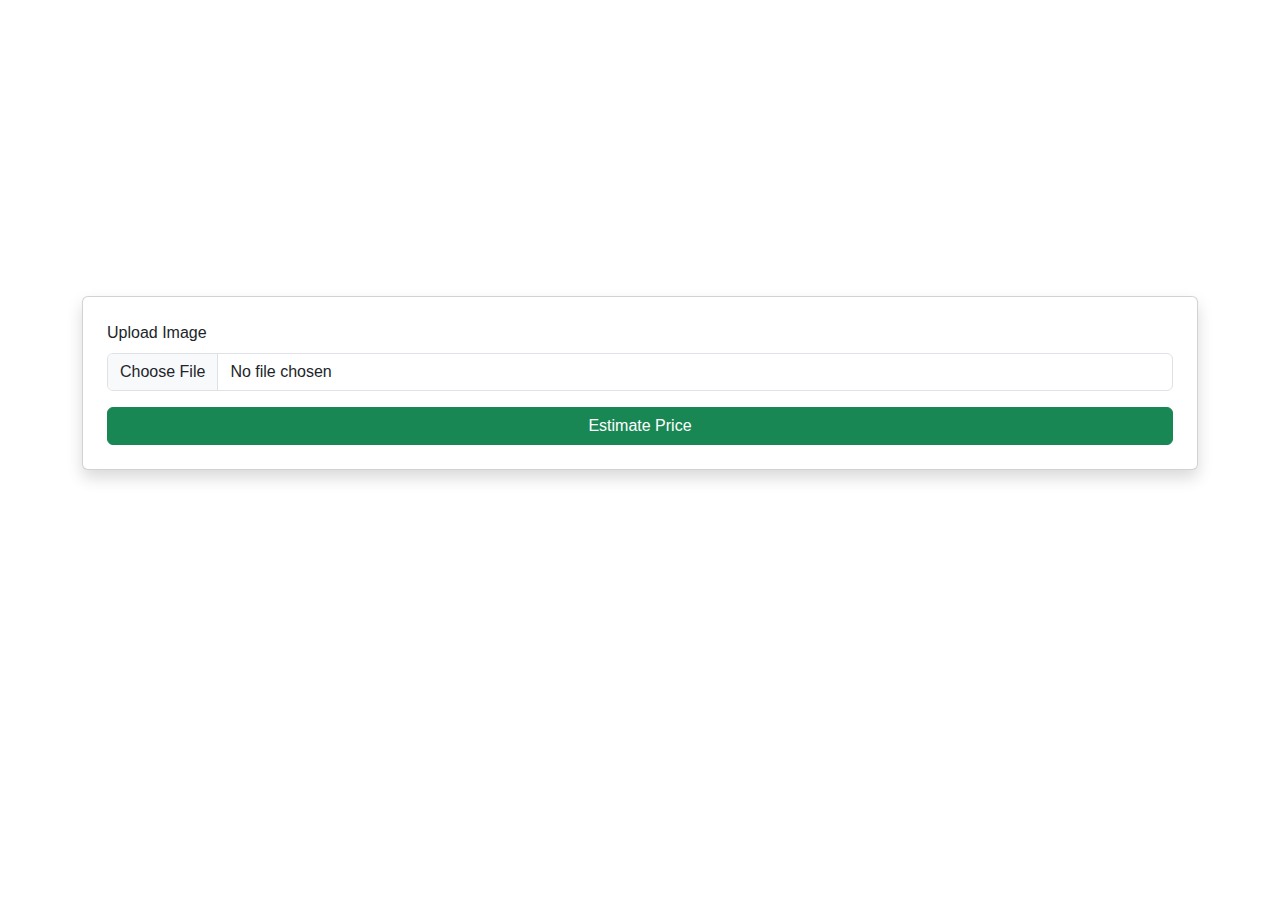
<file: check.html>
<!DOCTYPE html>
<html lang="en">
<head>
  <meta charset="UTF-8">
  <meta name="viewport" content="width=device-width, initial-scale=1.0">
  <title>E-Waste Price Estimator</title>
  <link href="https://cdn.jsdelivr.net/npm/bootstrap@5.3.3/dist/css/bootstrap.min.css" rel="stylesheet" integrity="sha384-QWTKZyjpPEjISv5WaRU9OFeRpok6YctnYmDr5pNlyT2bRjXh0JMhjY6hW+ALEwIH" crossorigin="anonymous">
  <link rel="stylesheet" href="style.css">
</head>
<body>
  <div class="container mt-5">
    <h1 class="text-center">E-Waste Price Estimator</h1>
    <p class="text-center">Upload an image of your e-waste, and our AI will estimate its price.</p>
    
    <!-- File Upload Form -->
    <div class="card p-4 shadow">
      <form id="uploadForm">
        <div class="mb-3">
          <label for="imageUpload" class="form-label">Upload Image</label>
          <input class="form-control" type="file" id="imageUpload" accept="image/*" required>
        </div>
        <button type="submit" class="btn btn-success w-100">Estimate Price</button>
      </form>
    </div>

    <!-- Result Section -->
    <div id="result" class="mt-4 text-center" style="display: none;">
      <h3>Estimated Price</h3>
      <p id="price" class="fs-4 text-success"></p>
    </div>
  </div>

  <script>
    // JavaScript to handle file upload and AI price estimation
    document.getElementById('uploadForm').addEventListener('submit', async function (e) {
      e.preventDefault();

      const fileInput = document.getElementById('imageUpload');
      const file = fileInput.files[0];

      if (!file) {
        alert('Please upload an image.');
        return;
      }

      // Display loading message
      const resultDiv = document.getElementById('result');
      const priceText = document.getElementById('price');
      resultDiv.style.display = 'block';
      priceText.textContent = 'Estimating price...';

      // Simulate AI price estimation (replace this with actual API call)
      const formData = new FormData();
      formData.append('image', file);

      try {
        // Replace the URL below with your backend API endpoint
        const response = await fetch('https://your-backend-api.com/estimate-price', {
          method: 'POST',
          body: formData,
        });

        if (!response.ok) {
          throw new Error('Failed to estimate price.');
        }

        const data = await response.json();
        priceText.textContent = `₹${data.price}`; // Display the estimated price
      } catch (error) {
        console.error(error);
        priceText.textContent = 'Error estimating price. Please try again.';
      }
    });
  </script>
</body>
</html>
</file>
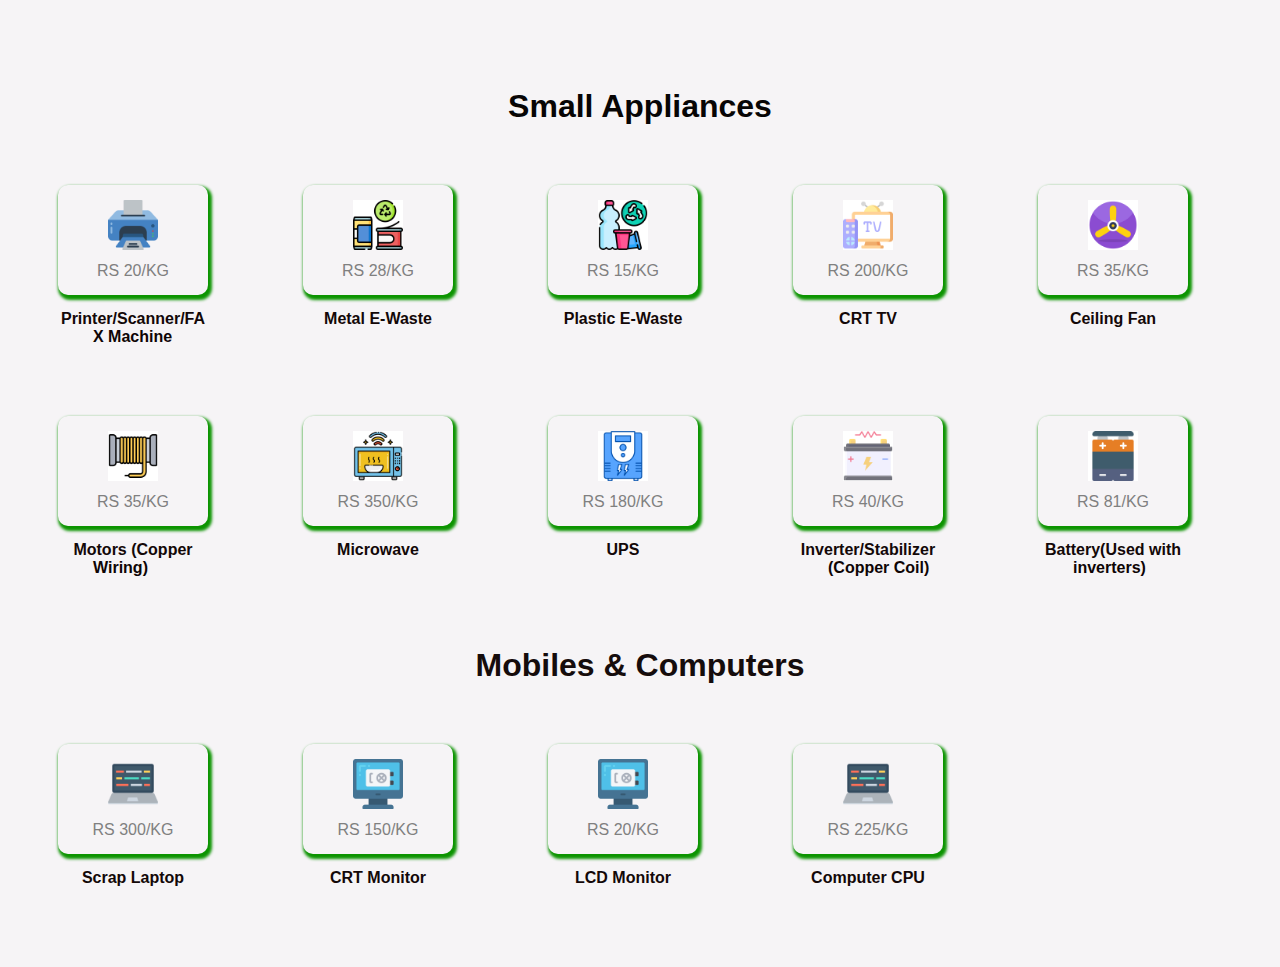
<file: scrap.html>
<!DOCTYPE html>
<html lang="en">
<head>
    <meta charset="UTF-8">
    <meta name="viewport" content="width=device-width, initial-scale=1.0">
    <title>Scrap Rates</title>
    <link rel="stylesheet" href="scrap.css">
</head>
<body>
    <div class="heading1">Small Appliances</div>
    <div class="row1">
        <div class="rates animate animate-left">
            <div class="logos">
                <img src="assets/printer.png" alt="printer">
                <div class="rate">RS 20/KG</div>
            </div>
            <div class="name">Printer/Scanner/FA</div>
            <div class="name1">X Machine</div>
        </div>
        <div class="rates animate animate-up">
            <div class="logos">
                <img src="assets/Metal E-waste.jpeg" alt="printer">
                <div class="rate">RS 28/KG</div>
            </div>
            <div class="name">Metal E-Waste</div>
        </div>
        <div class="rates animate animate-down">
            <div class="logos">
                <img src="assets/Plastic E-Waste.jpeg" alt="printer">
                <div class="rate">RS 15/KG</div>
            </div>
            <div class="name">Plastic E-Waste</div>
        </div>
        <div class="rates animate animate-up">
            <div class="logos">
                <img src="assets/CRT TV.jpeg" alt="printer">
                <div class="rate">RS 200/KG</div>
            </div>
            <div class="name">CRT TV</div>
        </div>
        <div class="rates animate animate-left">
            <div class="logos">
                <img src="assets/Ceiling Fan.jpeg" alt="printer">
                <div class="rate">RS 35/KG</div>
            </div>
            <div class="name">Ceiling Fan</div>
        </div>
    </div>
    <div class="row2">
        <div class="rates animate animate-up">
            <div class="logos">
                <img src="assets/Motors Copper  wiring.jpeg" alt="printer">
                <div class="rate">RS 35/KG</div>
            </div>
            <div class="name">Motors (Copper</div>
            <div class="name1">Wiring)</div>
        </div>
        <div class="rates animate animate-down">
            <div class="logos">
                <img src="assets/Microwave.jpeg" alt="printer">
                <div class="rate">RS 350/KG</div>
            </div>
            <div class="name">Microwave</div>
        </div>
        <div class="rates animate animate-up">
            <div class="logos">
                <img src="assets/UPS.jpeg" alt="printer">
                <div class="rate">RS 180/KG</div>
            </div>
            <div class="name">UPS</div>
        </div>
        <div class="rates animate animate-down">
            <div class="logos">
                <img src="assets/Inverter.jpeg" alt="printer">
                <div class="rate">RS 40/KG</div>
            </div>
            <div class="name">Inverter/Stabilizer</div>
            <div class="name1">(Copper Coil)</div>
        </div>
        <div class="rates animate animate-left">
            <div class="logos">
                <img src="assets/Battery.jpeg" alt="printer">
                <div class="rate">RS 81/KG</div>
            </div>
            <div class="name">Battery(Used with</div>
            <div class="name1">inverters)</div>
        </div>
    </div>
    <div class="heading2">Mobiles & Computers </div>
    <div class="row3">
        <div class="rates animate animate-left">
            <div class="logos">
                <img src="assets/laptop.png" alt="printer">
                <div class="rate">RS 300/KG</div>
            </div>
            <div class="name">Scrap Laptop</div>
        </div>
        <div class="rates animate animate-up">
            <div class="logos">
                <img src="assets/CRT Monitor (1).png" alt="printer">
                <div class="rate">RS 150/KG</div>
            </div>
            <div class="name">CRT Monitor</div>
        </div>
        <div class="rates animate animate-down">
            <div class="logos">
                <img src="assets/CRT Monitor (1).png" alt="printer">
                <div class="rate">RS 20/KG</div>
            </div>
            <div class="name">LCD Monitor</div>
        </div>
        <div class="rates animate animate-right">
            <div class="logos">
                <img src="assets/laptop.png" alt="printer">
                <div class="rate">RS 225/KG</div>
            </div>
            <div class="name">Computer CPU</div>
        </div>
    </div>

    <script>
        document.addEventListener("DOMContentLoaded", function () {
          const animatedElements = document.querySelectorAll(".animate");
      
          const observer = new IntersectionObserver((entries) => {
            entries.forEach((entry) => {
              if (entry.isIntersecting) {
                entry.target.classList.add("visible");
              }
            });
          });
      
          animatedElements.forEach((el) => observer.observe(el));
        });
      </script>
   
</body>
</html>
</file>
<file: style.css>
body{
    font-family: 'Montserrat', sans-serif;
    margin: 0;
    background-color: rgb(255, 255, 255);
    color: white;
    overflow: scroll;
}
nav{
    box-shadow: 5px 5px 8px rgba(26, 185, 61, 0.8);
    height: 5rem;
    font-size:1rem ;
}
#logo{
    height: 4rem;
}
.container-fluid{
    margin-left: 7rem;
    justify-content: space-between;
}
.heading{
    margin-top:4rem;
    color: black;
    font-size:3rem;
    font-weight: bolder;
    margin-left: 7rem;
}
.heading1{
    color: black;
    font-size:3rem;
    font-weight: bolder;
    margin-left: 7rem;
    display: inline-block;
}
.heading2{
    background: linear-gradient(98.84deg, #5e9e1a 43.27%, #1aae18, #225621 71.84%);
    -webkit-background-clip: text;
    -webkit-text-fill-color: transparent;
    font-size:3rem;
    font-weight: bolder;
    margin-left: 1.1rem;
    display: inline-block;
}
.heading2 {
    font-size: 2.5rem; 
    font-weight: bold;
    color: #0C9400; 
    text-align: center;
    margin: 0.5rem 0;
    transition: all 0.3s ease; 
}

.heading2:hover {
    color: #1aae18; /* Change the text color on hover */
    text-shadow: 2px 2px 4px rgba(26, 185, 61, 0.7); /* Add a glowing text effect */
    transform: translateX(20px) scale(1.1); /* Move  Slightly enlarge the text */
    cursor: pointer; /* Change the cursor to a pointer */
}
.plastic{
    color: black;
    font-size:1.5rem;
    font-weight: bolder;
    margin-left: 15rem;
    opacity: 0.5;
}
.ecycle{
    height: 15rem;
    margin-left: 7rem;
}
.login {
    color: black;
    height: 28rem; /* Back to original fixed height */
    width: 30rem;
    margin-left: 57%;
    margin-top: -25rem;
    background-color: rgb(246, 244, 246);
    border-radius: 1.5rem;
    box-shadow: 3px 3px 3px 3px rgba(5, 68, 19, 0.4);
    position: relative;
    z-index: 1;
    padding: 1rem;
    display: flex;
    flex-direction: column;
    align-items: center;
}

.login h2 {
    font-size: 1rem; /* Smaller heading size */
    margin: 0.2rem 0; /* Less margin */
    text-align: center;
}

.number {
    width: 85%;
    padding: 0.4rem; /* Less padding */
    margin: 0.2rem 0; /* Less margin */
    border: 1px solid #ccc;
    border-radius: 4px;
    font-size: 0.9rem;
}

.next {
    width: 85%;
    height: 2.2rem; /* Slightly smaller height */
    padding: 0.4rem;
    margin: 0.3rem 0;
    font-size: 0.9rem;
}

#otp-section {
    width: 85%;
    margin-top: 0.3rem;
}

.error-message, .loading, #status {
    width: 85%;
    margin: 0.2rem 0;
    font-size: 0.8rem;
}

.contact {
    width: 85%;
    text-align: center;
    margin: 0.3rem 0;
    font-size: 0.8rem;
}

.call{
    
    border-radius: 1rem;
}
 
 
.number{
     
    position: relative;  /* Add this */
    z-index: 2;  
    margin-top: 1rem;
    margin-bottom: 1rem;    
    width: 22rem;   /* Add this */
    width: 90%; /* Adjust width to fit within the form */
    padding: 0.8rem; /* Add padding inside inputs */
    border: 1px solid #ccc; /* Add border for better visibility */
    border-radius: 4px; /* Rounded corners */
    box-sizing: border-box; /* Include padding in width calculation */
    font-size: 1rem; /* Adjust font size for better readability */
}
.contact{
    color: black;
    font-size: 1rem;
    margin:2rem ;
    margin-top: 1rem;
    margin-left: 4rem;
}
.next{
    background-color: #0C9400;
    height: 3rem;
    width: 6rem;
    text-align: center;
    color: white;
    margin-top:1rem;
    border-radius: 6px;
    border: none;
    position: relative;  /* Add this */
    z-index: 2;         /* Add this */
    width: 90%; /* Adjust button width to match input fields */
    padding: 0.8rem; /* Add padding for better appearance */
    font-size: 1rem; /* Adjust font size */
    margin-top: 0.5rem; /* Add spacing above the button */
}
.next:hover {
    background-color: #1aae18; /* Change the background color on hover */
    box-shadow: 4px 4px 6px rgba(26, 185, 61, 0.7); /* Add a deeper shadow effect */
    transform: scale(1.05); /* Slightly enlarge the button */
    cursor: pointer; /* Change the cursor to a pointer */
    transition: all 0.3s ease; /* Smooth transition for the hover effect */
}

call:hover{
    box-shadow:5px 5px 5px 5px rgba(26, 185, 61, 0.5) ;
}

/*why us & how it works*/

.container{
    padding-top: 7rem;
}
h1{
    margin-bottom: 3rem;
    display: flex;
    justify-content: center;
    align-items: center;
    font-weight: bold;
    font-family: sans-serif;
}
.cards{
    display: flex;
    justify-content: center;
    justify-items: center;
    gap: 10px;

}
/*.pickup {
    padding: 5rem;
    padding-right: 3rem;
    height: 10rem;
    justify-content: center;
    align-items: center;
}*/
.card1{
    height: 262px;
    width: 430px;
    background-color: rgb(12, 183, 21);
    border-radius: 4px;
    display: flex;
    justify-content: center;
  
    
}
/*.card1 p{
    margin-top: 50px;
    font-size: 30px;
    font-weight: bold;
    color: white;
    font-family: sans-serif;
}*/

.card2{
    height: 262px;
    width: 430px;
    background-color: rgb(12, 183, 21);
    border-radius: 4px;
    display: flex;
    justify-content: center;

}
.card2 p{
    margin-top: 50px;
    font-size: 30px;
    font-weight: bold;
    color: white;
    font-family: sans-serif;

}
.card3{
    height: 262px;
    width: 430px;
    background-color: rgb(12, 183, 21);
    border-radius: 4px;
    display: flex;
    justify-content: center;
}
.card3 p{
    margin-top: 50px;
    font-size: 30px;
    font-weight: bold;
    color: white;
    font-family: sans-serif;
}
.why-us{
    height: 342px;
    width: 100%;
    color: black;
    background-color: rgb(43, 183, 136);
    padding-bottom: 20px;
    margin-top: 90px;
}
.why-us h1{
    color: white;
    padding-top: 30px;
}
.cardss{
    display: flex;
    justify-content: center;
    justify-items: center;
    gap: 25px;
    margin-top: 50px;

}
.cardss1{
    width: 292px;
    height: 145px;
    background-color: white;
    border-radius: 8px;
    display: flex;
}
.cardss h3 {
    display: flex;
    justify-content: right;
    margin-right: 50px;
    padding-top: 20px;
    font-family: 'Franklin Gothic Medium', 'Arial Narrow', Arial, sans-serif;
}

.cardss2{
    width: 292px;
    height: 145px;
    background-color: white;
    border-radius: 8px;
    display: flex;
}
.cardss3{
    width: 292px;
    height: 145px;
    background-color: white;
    border-radius: 8px;
    display: flex;
}
.cardss4{
    width: 292px;
    height: 145px;
    background-color: white;
    border-radius: 8px;
    display: flex;
}

.cardss img{
    position: relative;
    padding-top: 40px;
    padding-left: 10px;
   
}
.cardss1 p{
    padding: 5px;
}

/*Animation*/
/* Initial state for animation */
.animate {
    opacity: 0; /* Initially hidden */
    transform: translateY(50px); /* Start slightly below */
    transition: all 0.8s ease-out; /* Smooth transition */
}

/* Animation when element is visible */
.animate.visible {
    opacity: 1; /* Fully visible */
    transform: translateY(0); /* Move to original position */
}

/* Random directions for animation */
.animate-left {
    transform: translateX(-50px); /* Start from the left */
}

.animate-right {
    transform: translateX(50px); /* Start from the right */
}

.animate-up {
    transform: translateY(-50px); /* Start from above */
}

.animate-down {
    transform: translateY(50px); /* Start from below */
}
/*For Household*/
.house{
    margin-top: 3rem;
    background: linear-gradient(98.84deg, #5e9e1a 43.27%, #1aae18, #225621 71.84%);
    -webkit-background-clip: text;
    -webkit-text-fill-color: transparent;
}
.cater{
    margin-top: -3rem;
    font-size: 2.3rem;
    font-weight: 700;
    background: linear-gradient(98.84deg, #5e9e1a 43.27%, #1aae18, #225621 71.84%);
    -webkit-background-clip: text;
    -webkit-text-fill-color: transparent;
}
.household{
    display: inline-block;
}
#house{
    color: black;
    font-size: 1.5rem;
    font-weight: 600;
    opacity: 0.7;
    margin-left: 15rem;
    margin-top: 6rem;
}
.safety{
    color: black;
    margin-left: 12rem;
    font-weight: 400;
    font-size: 1.2rem;
    opacity: 0.8;
}
.househ{
    margin-left: 45rem;
    margin-top: -13rem;
    height: 15rem;
}
#househ{
    height: 15rem;
    margin-left: 12rem;
}
#pay{
    color: black;
    font-size: 1.5rem;
    font-weight: 600;
    opacity: 0.7;
    margin-top: -12rem;
    margin-left:48rem;
}
#safety{
    color: black;
    margin-left:45rem;
    font-weight: 400;
    font-size: 1.2rem;
    opacity: 0.8;
}

#phone-error {
    color: red;
    margin-left: 5rem;
    margin-top: 0.3rem;
    font-size: 0.9rem;
    position: absolute;
    display: none;
}

.otp-section{
    margin:3rem ;
}

.recaptcha-container{

    margin-left: 5rem;
    margin-top: 1rem;
    position: relative;
    z-index: 2;
    height: 5rem;
    display: flex;
    justify-content: center;
}

.error-message {
    color: #dc3545;
    margin: 5px 0;
    text-align: center;
    font-size: 0.9rem;
    width: 90%; /* Match width with inputs */
}

.loading {
    text-align: center;
    color: #0C9400;
    margin: 10px 0;
    font-size: 0.9rem;
    width: 90%; /* Match width with inputs */
}

#status {
    text-align: center;
    margin: 10px 0;
    font-size: 0.9rem;
    width: 90%; /* Match width with inputs */
}

#otp-section {
    margin-top: 10px;
    width: 90%; /* Ensure OTP section fits within the form */
    display: flex;
    flex-direction: column;
    gap: 0.5rem; /* Add spacing between OTP input and button */
}

/* Footer Styling */
.footer {
    background: #0C9400; /* Green background for the footer */
    color: #fff;
    padding: 2rem 0;
    width: 100%;
    bottom: 0;
    margin-top: 5rem;
    margin-bottom: -5rem;
}

.footer-content {
    display: flex;
    justify-content: space-between;
    flex-wrap: wrap;
    max-width: 1200px;
    margin: 0 auto;
    padding: 0 1rem;
}

.footer-section {
    flex: 1;
    margin: 1rem;
}

.footer-section h3 {
    font-size: 1.5rem;
    margin-bottom: 1rem;
    color: #fff;
}

.footer-section p {
    font-size: 1rem;
    line-height: 1.5;
    color: #f1f1f1;
}

.footer-section a {
    color: #fff;
    margin-right: 1rem;
    font-size: 1.2rem;
    transition: color 0.3s ease;
}

.footer-section a:hover {
    color: #ddd;
}

.footer-bottom {
    text-align: center;
    margin-top: 2rem;
    font-size: 0.9rem;
    color: #f1f1f1;
    border-top: 1px solid #ddd;
    padding-top: 1rem;
}
/*responsive*/
/* Responsive styles for tablets and smaller screens */
@media (max-width: 768px) {
    body {
        font-size: 14px;
        overflow-x: hidden;
    }

    nav {
        height: auto;
        font-size: 0.9rem;
    }

    #logo {
        height: 3rem;
    }

    .heading, .heading1, .heading2 {
        font-size: 2rem;
        margin-left: 1rem;
        text-align: center;
    }

    .plastic {
        font-size: 1rem;
        margin-left: 0;
        text-align: center;
    }

    .ecycle {
        height: 10rem;
        margin: 0 auto;
        display: block;
    }

    .login {
        width: 90%;
        margin: 2rem auto;
        padding: 1rem;
        box-shadow: none;
    }

    .number, .next {
        width: 100%;
        margin: 0.5rem 0;
    }

    .cards {
        flex-direction: column;
        gap: 1rem;
    }

    .card1, .card2, .card3 {
        width: 90%;
        margin: 0 auto;
    }

    .why-us {
        padding: 1rem;
    }

    .cardss {
        flex-direction: column;
        gap: 1rem;
    }

    .cardss1, .cardss2, .cardss3, .cardss4 {
        width: 90%;
        margin: 0 auto;
    }

    .house, .cater {
        font-size: 1.5rem;
        text-align: center;
    }

    .household, #business {
        display: flex;
        flex-direction: column;
        align-items: center;
    }

    #house, #pay {
        font-size: 1.2rem;
        text-align: center;
        margin: 1rem 0;
    }

    .safety, #safety {
        font-size: 1rem;
        text-align: center;
        margin: 0 auto;
    }

    .househ, #househ {
        height: 10rem;
        margin: 1rem auto;
    }

    .footer-content {
        flex-direction: column;
        align-items: center;
        text-align: center;
    }

    .footer-section {
        margin: 1rem 0;
    }
}

/* Responsive styles for mobile screens */
@media (max-width: 480px) {
    .heading, .heading1, .heading2 {
        font-size: 1.5rem;
    }

    .plastic {
        font-size: 0.9rem;
    }

    .login {
        padding: 0.5rem;
    }

    .cards, .cardss {
        gap: 0.5rem;
    }

    .card1, .card2, .card3, .cardss1, .cardss2, .cardss3, .cardss4 {
        width: 100%;
    }

    .footer {
        font-size: 0.8rem;
    }
}
html {
    scroll-behavior: smooth;
}
</file>
<file: scrap.css>
body{
    font-family: Arial, Helvetica, sans-serif;
    background-color: rgb(246, 244, 246);
}
.heading1{
    font-size: xx-large;
    padding-top: 5rem;
    font-weight: bolder;
    display: flex;
    justify-content: center;
    color: rgb(7, 5, 5);
}
.row1{
    display: flex;
    gap: 45px;
}
.row2{
    display: flex;
    gap: 45px;
}
.rates{
    padding-top: 60px;
    margin-left: 50px;
}
.logos{
    
    height: 110px;
    width: 150px;
    border-radius: 10px;
    box-shadow: 2px 3px 3px 2px #0C9400;
    
}
.logos img{
    width: 50px;
    height: 50px;
    margin-left: 50px;
    padding-top: 15px;
}
.logos {
    height: 110px;
    width: 150px;
    border-radius: 10px;
    box-shadow: 2px 3px 3px 2px #0C9400;
    transition: all 0.3s ease; /* Add transition for smooth hover effect */
}

.logos:hover {
    transform: scale(1.1);
    box-shadow: 4px 6px 8px rgba(12, 148, 0, 0.7);
    cursor: pointer;
}
.rate{
    font-size: medium;
    color: gray;
    display: flex;
    justify-content: center;
    padding-top: 8px;
}
.name{
    padding-top: 15px;
    font-weight: 600;
    display: flex;
    justify-content: center;
    justify-items: center;
    color: rgb(19, 8, 8);
}
.name1{
    margin-left: 35px;
    padding-bottom: 10px;
    font-weight: 600;
    color: rgb(14, 5, 5);
}






.heading2{
    font-size: xx-large;
    font-weight: bolder;
    display: flex;
    justify-content: center;
    color: rgb(21, 12, 12);
    padding-top: 60px;
}
.row3{
    display: flex;
    gap: 45px;
    margin-bottom: 5rem;
}

/* Initial state for animation */
.animate {
    opacity: 0; /* Initially hidden */
    transform: translateY(50px); /* Start slightly below */
    transition: all 0.8s ease-out; /* Smooth transition */
}

/* Animation when element is visible */
.animate.visible {
    opacity: 1; /* Fully visible */
    transform: translateY(0); /* Move to original position */
}

/* Random directions for animation */
.animate-left {
    transform: translateX(-50px); /* Start from the left */
}

.animate-right {
    transform: translateX(50px); /* Start from the right */
}

.animate-up {
    transform: translateY(-50px); /* Start from above */
}

.animate-down {
    transform: translateY(50px); /* Start from below */
}
</file>
